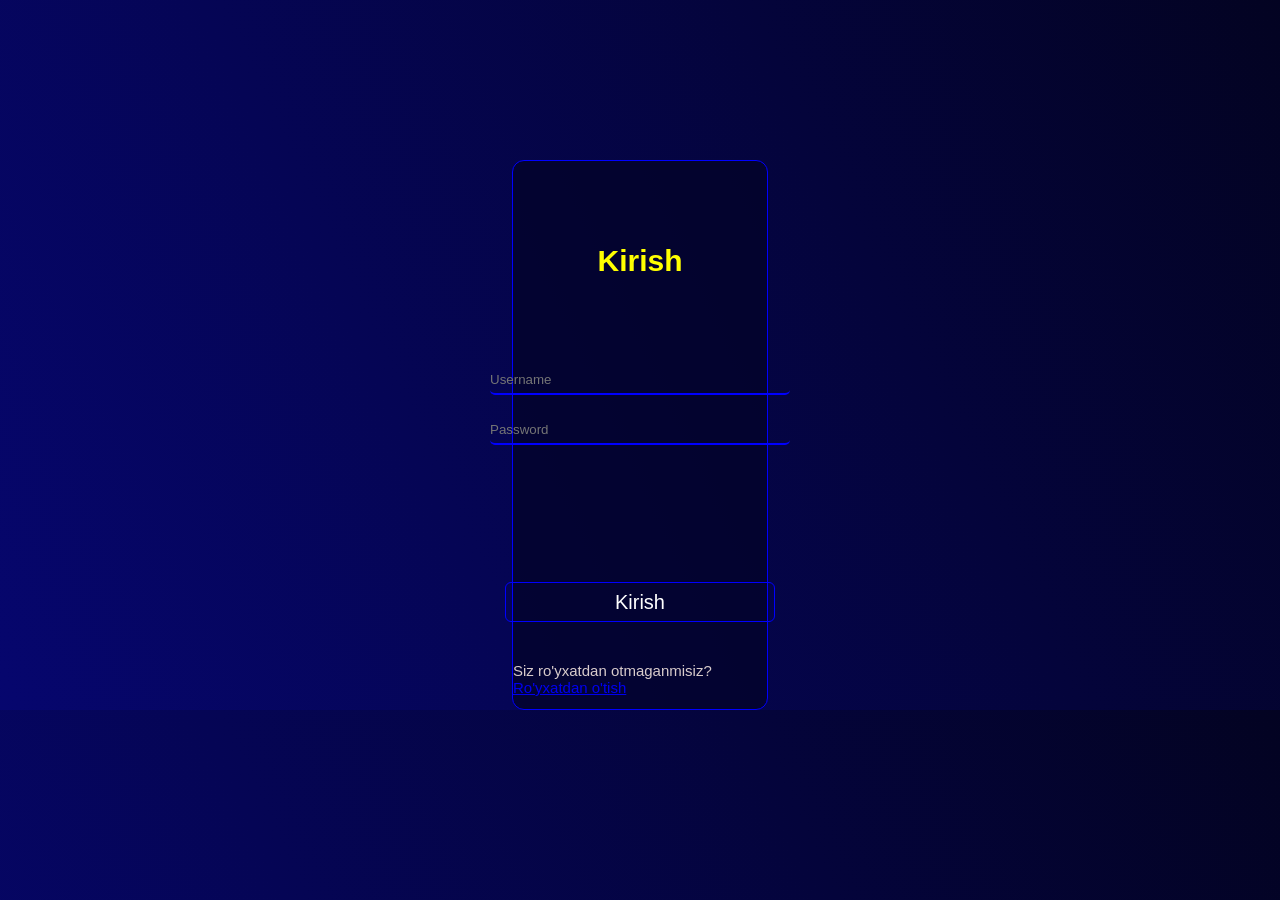
<file: kirish.html>
<!DOCTYPE html>
<html lang="en">
    <head>
        <meta charset="UTF-8">
        <meta name="viewport" content="width=device-width, initial-scale=1.0">
        <title>Kirish</title>
    </head>
    <body>
        <section>
            <div class="tepa">
                <h1>Kirish</h1>
            </div>
            <div class="orta">
                <input type="username" placeholder="Username">
                <input type="password" placeholder="Password">
            </div>
            <div class="btn">
                <a href="./ani.html"><button>Kirish</button></a>
                <p>
                    Siz ro'yxatdan otmaganmisiz?
                    <a href="./otish.html">Ro'yxatdan o'tish</a>
                </p>
            </div>
        </section>
        <style>
            *{
                margin: 0;
                padding: 0;
                box-sizing: border-box;
                font-family: sans-serif;
            }
            body{
                background: linear-gradient(65deg, rgb(6, 6, 110),rgb(3, 3, 34));
                display: flex;
                justify-content: center;
                align-items: center;
            }
            section{
                width: 20%;
                height: 550px;
                margin-top: 12.5%;
                border: 1px solid blue;
                background-color: rgba(4, 4, 39, 0.726);
                display: flex;
                flex-direction: column;
                justify-content: space-between;
                align-items: center;
                border-radius: 12px;
                animation: top 3s ease forwards;
                .tepa{
                    color: yellow;
                    width: 100%;
                    height: 100px;
                    display: flex;
                    justify-content: center;
                    align-items: center;
                    font-size: 20px;
                    position: relative;
                    top: 50px;
                }
                .orta{
                    width: 100%;
                    position: relative;
                    bottom: 30px;
                    height: 300px;
                    display: flex;
                    flex-direction: column;
                    justify-content: center;
                    align-items: center;
                    gap: 20px;
                    input{
                        width: 300px;
                        height: 30px;
                        border:none;
                        border-bottom: 2px solid blue;
                        border-radius: 5px;
                        background: none;
                        color: white;
                    }
                }
                .btn{
                    width: 100%;
                    height: 100px;
                    display: flex;
                    flex-direction: column;
                    justify-content: center;
                    align-items: center;
                    gap: 20px;
                    position: relative;
                    bottom: 30px;
                    button{
                        width: 270px;
                        height: 40px;
                        background: none;
                        border: 1px solid blue;
                        color: #fff;
                        font-size: 20px;
                        border-radius: 6px;
                    }
                    button:hover{
                        background: linear-gradient(45deg, rgb(36, 36, 233) , blue);
                        color: white;
                        transition: all 0.4s ease ;
                    }
                    p{
                        color: rgb(216, 204, 204);
                        position: relative;
                        top: 20px;
                        font-size: 15px;
                    }
                }
            }
            @keyframes top {
                from{
                    transform: translateY(-300px);
                    opacity: 0;
                }
                to{
                    transform: translateY(0);
                    opacity: 20;
                }
                
            }
        </style>
    </body>
</html>
</file>
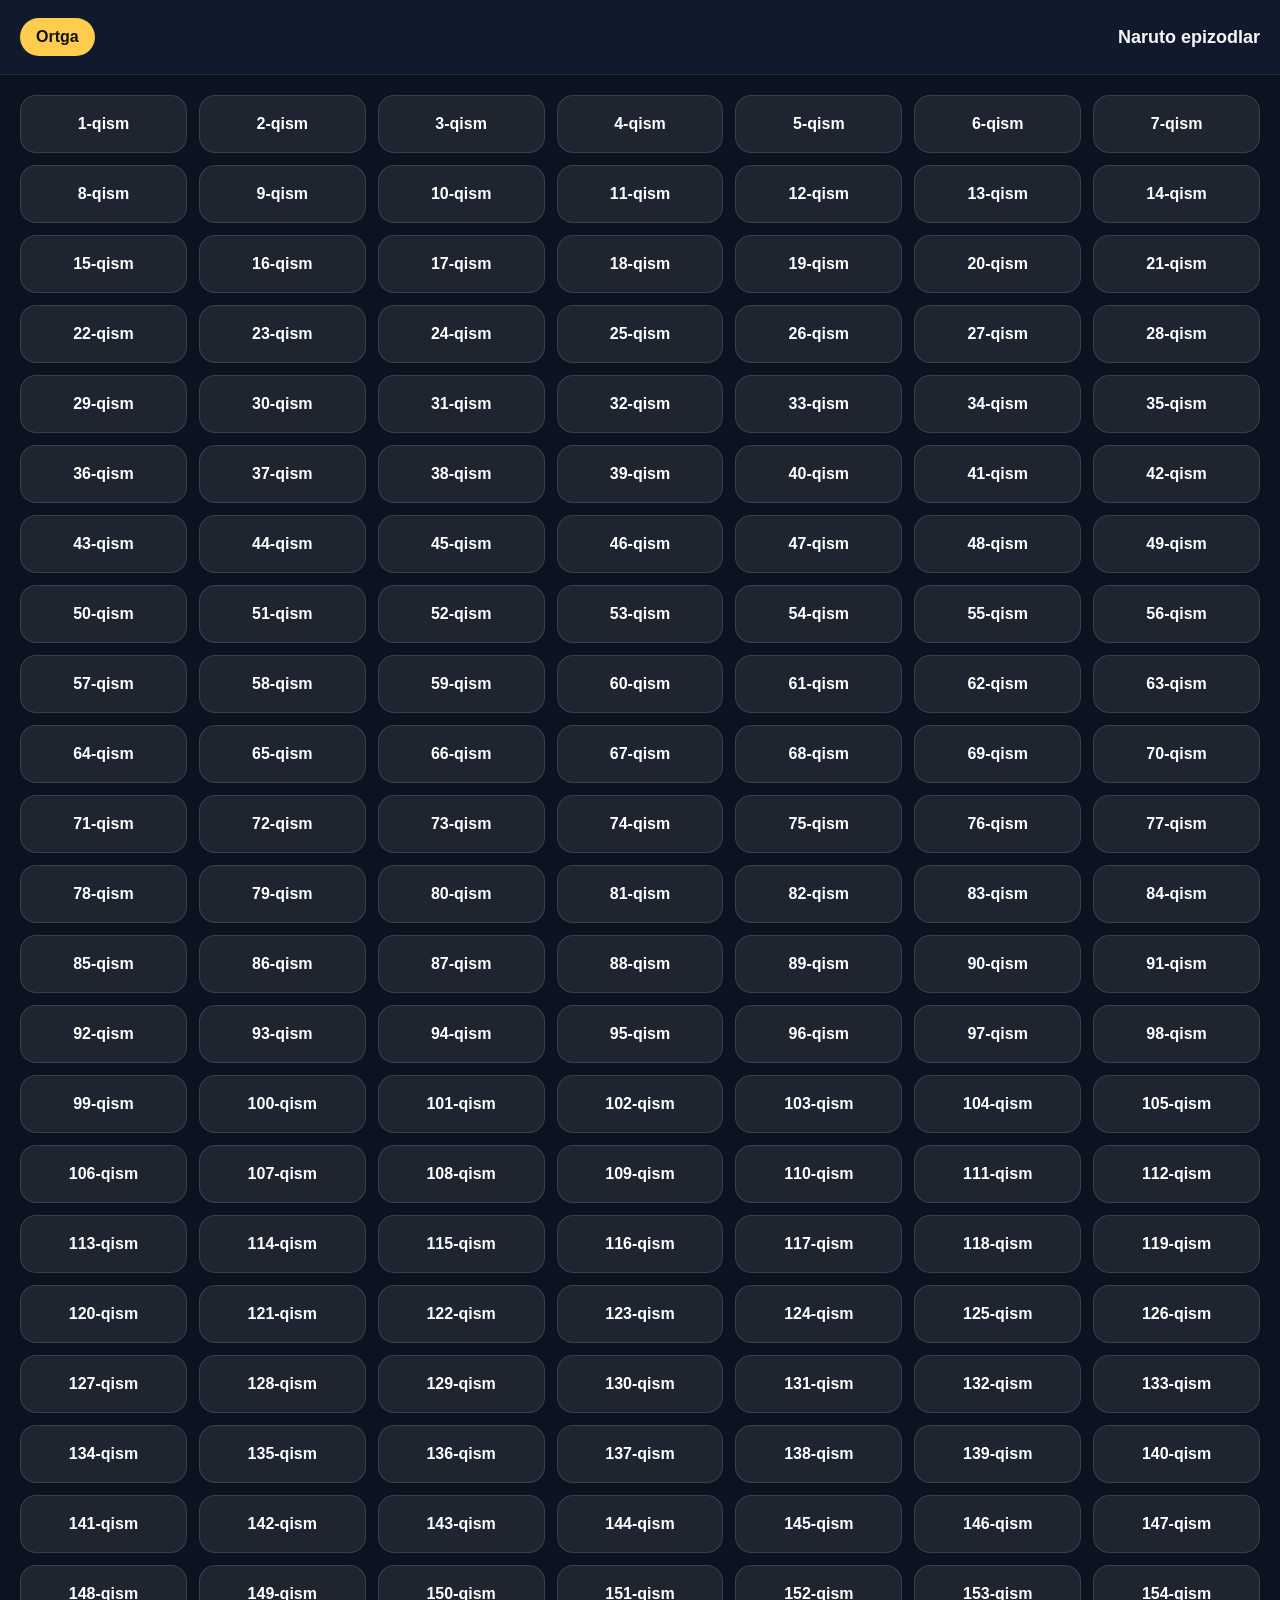
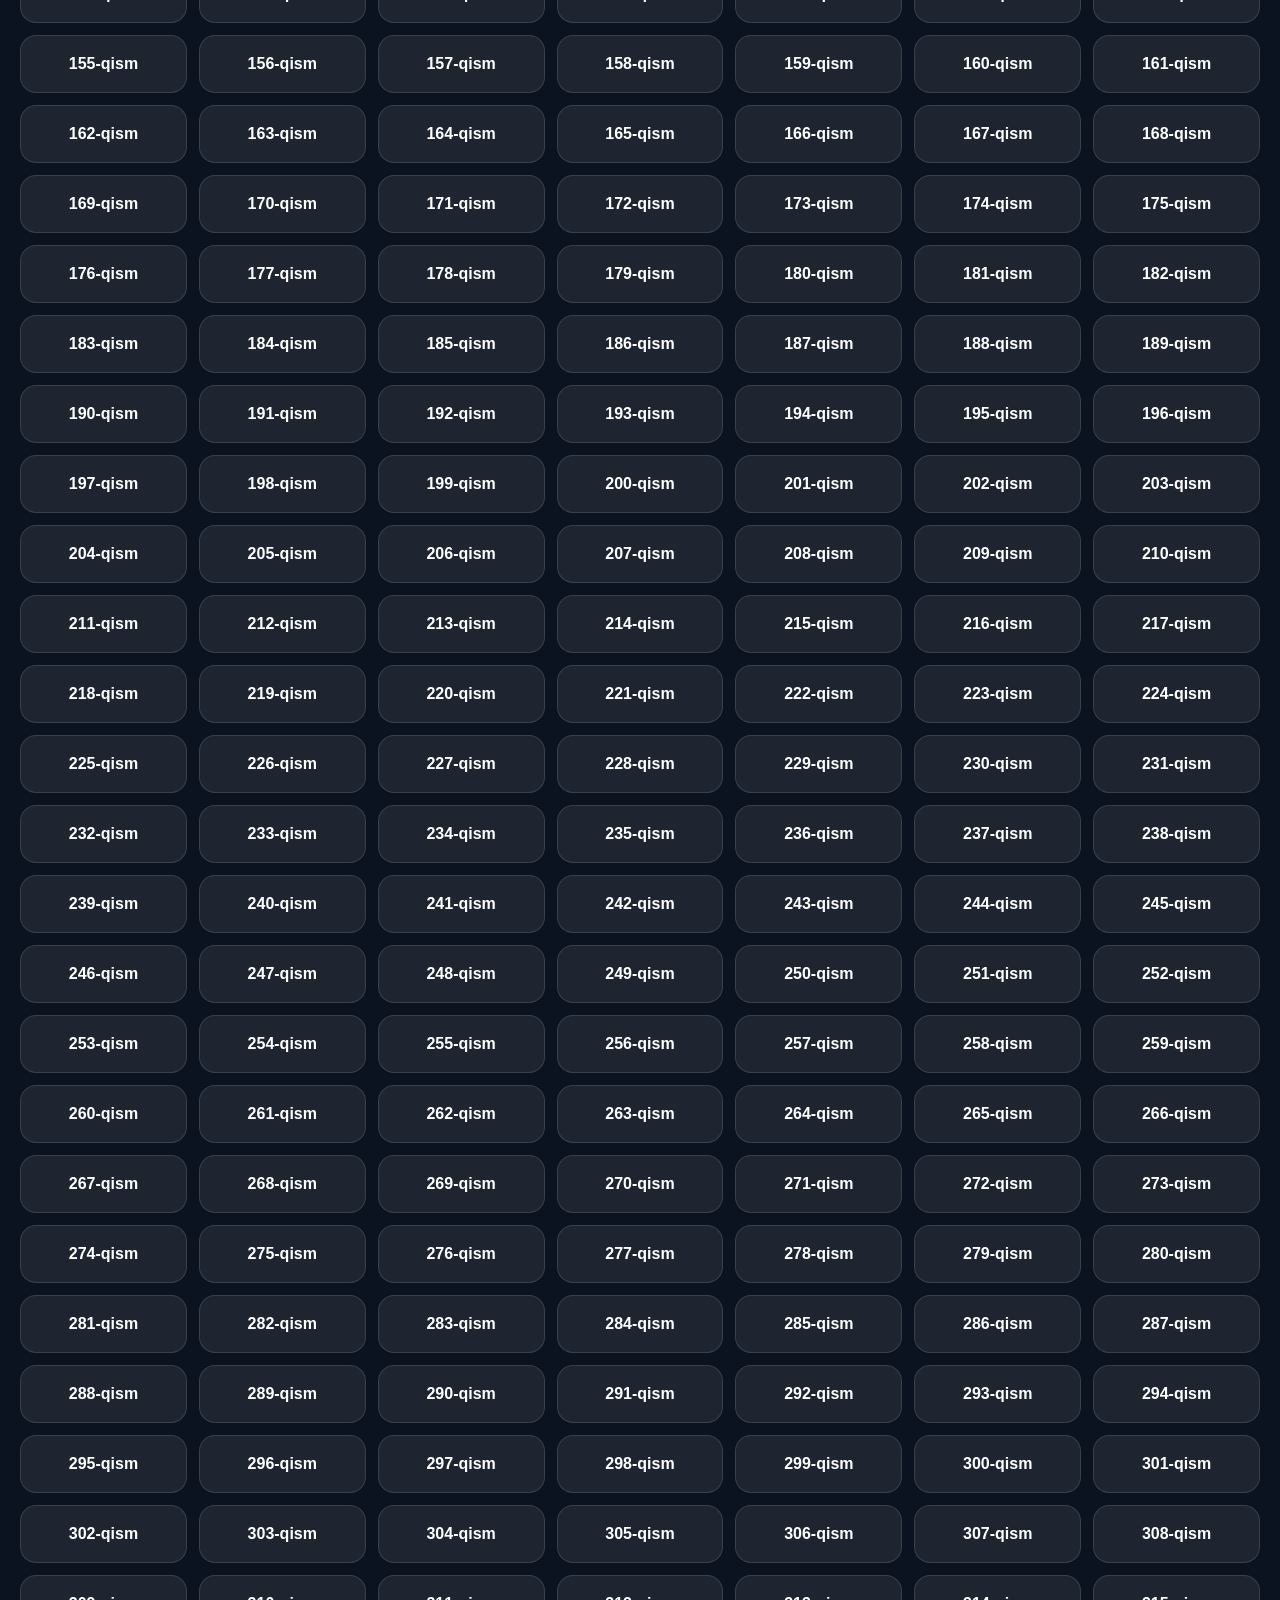
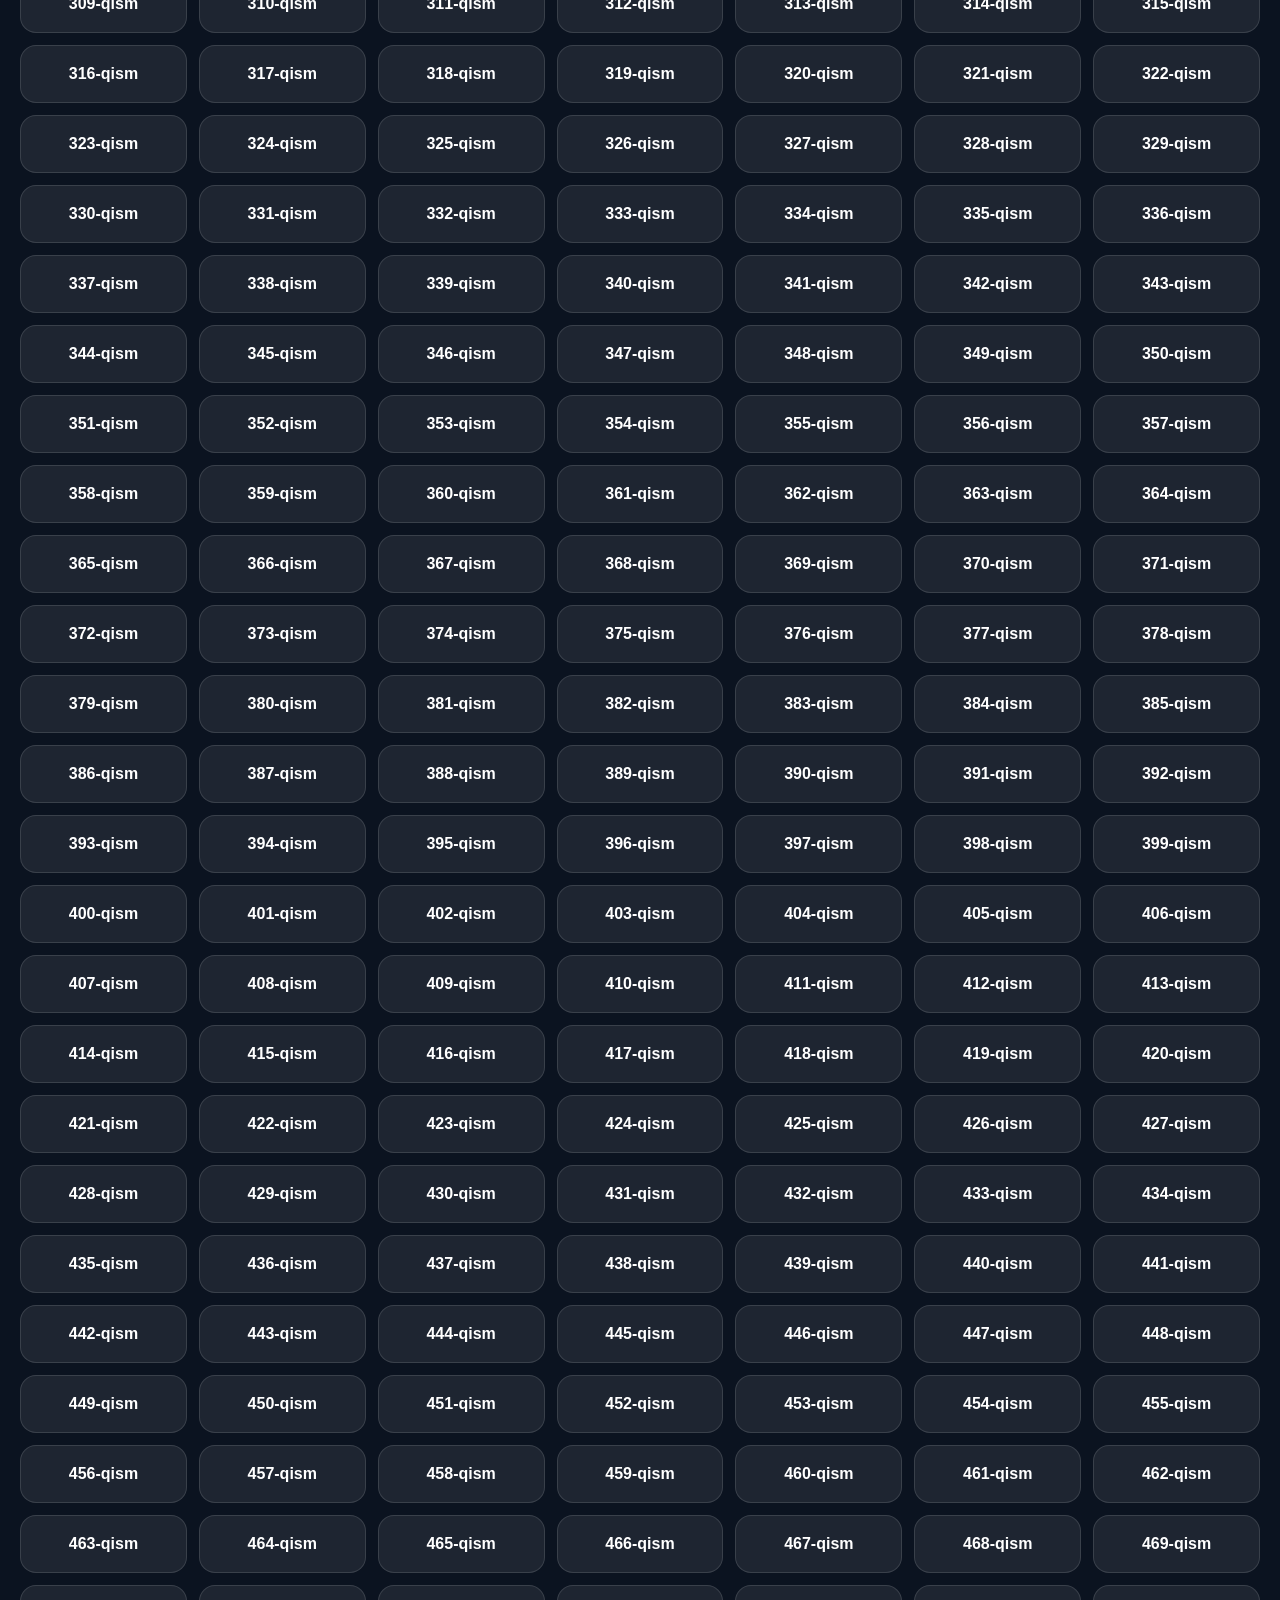
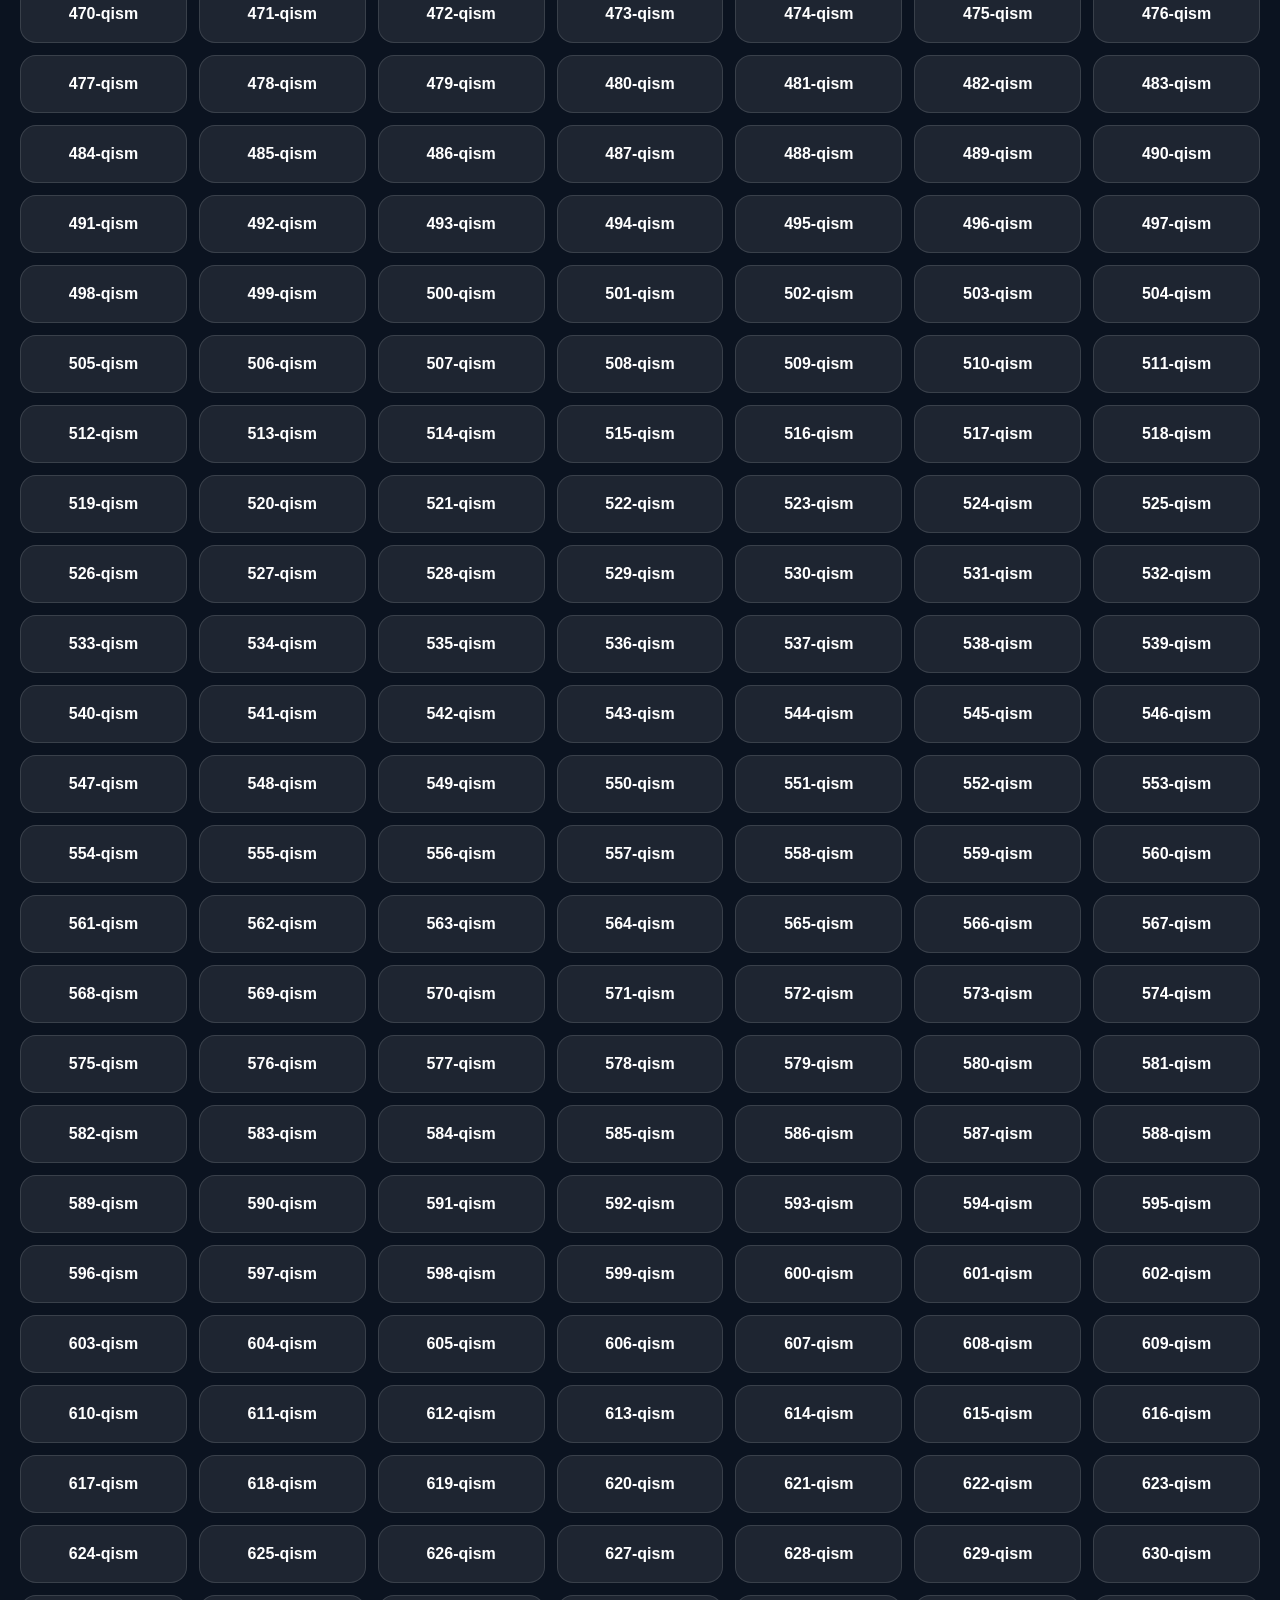
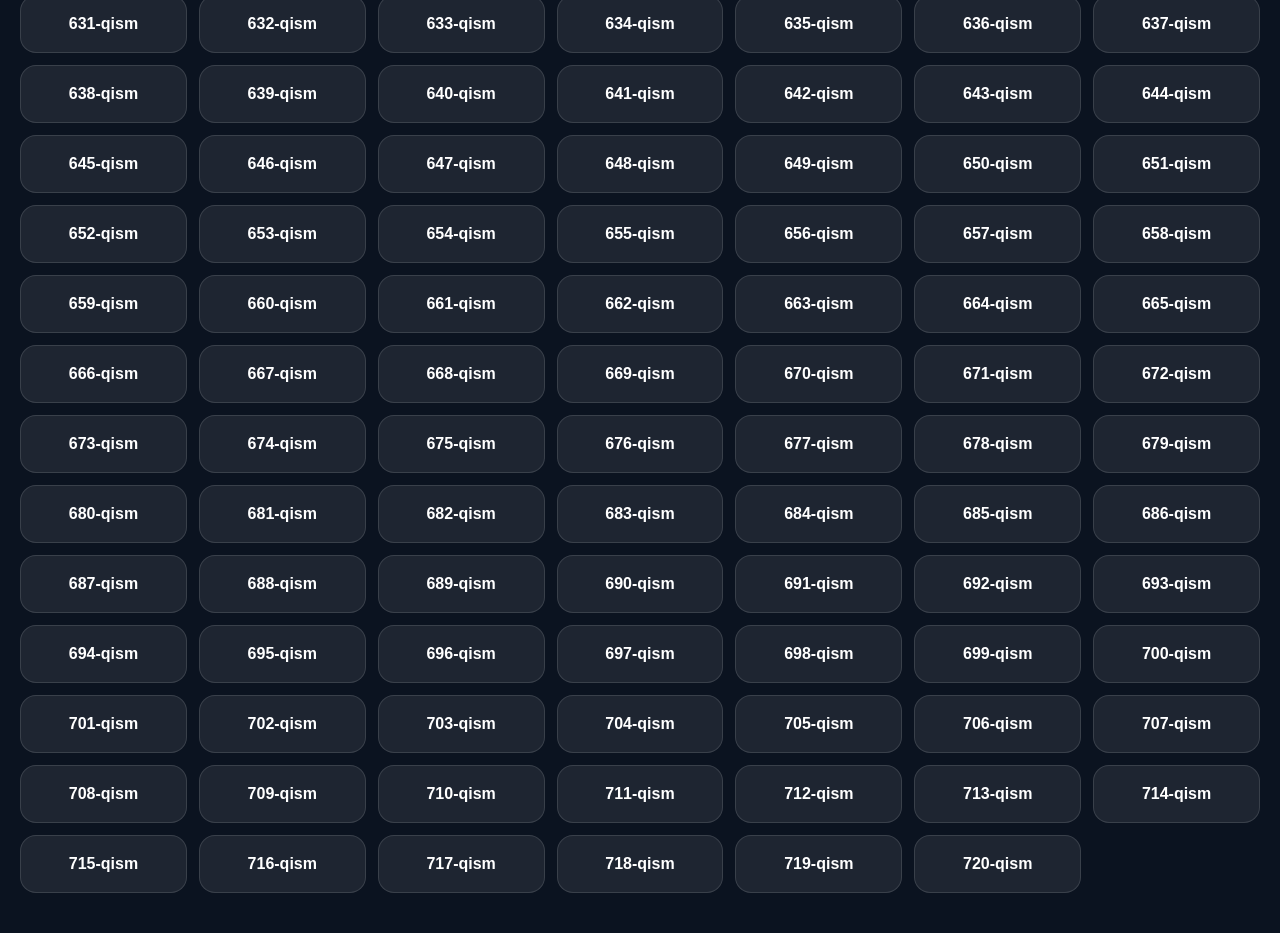
<file: naru.html>
<!DOCTYPE html>
<html lang="en">
    <head>
        <meta charset="UTF-8">
        <meta name="viewport" content="width=device-width, initial-scale=1.0">
        <title>Naruto</title>
        <link rel="stylesheet" href="./naruto.css">
    </head>
    <body>
        <div class="topbar">
            <a class="back-button" href="./ani.html">Ortga</a>
            <h1>Naruto epizodlar</h1>
        </div>
        <main>
            <div class="episodes-grid">
                <a class="episode-card" href="./naruto/1.mp4">1-qism</a>
                <a class="episode-card" href="./naruto/2.mp4">2-qism</a>
                <a class="episode-card" href="./vd3.html">3-qism</a>
                <a class="episode-card" href="./vd4.html">4-qism</a>
                <a class="episode-card" href="./vd5.html">5-qism</a>
                <a class="episode-card" href="./vd6.html">6-qism</a>
                <a class="episode-card" href="./vd7.html">7-qism</a>
                <a class="episode-card" href="./vd8.html">8-qism</a>
                <a class="episode-card" href="./vd9.html">9-qism</a>
                <a class="episode-card" href="./vd10.html">10-qism</a>
                <a class="episode-card" href="./vd11.html">11-qism</a>
                <a class="episode-card" href="./vd12.html">12-qism</a>
                <a class="episode-card" href="./vd13.html">13-qism</a>
                <a class="episode-card" href="./vd14.html">14-qism</a>
                <a class="episode-card" href="./vd15.html">15-qism</a>
                <a class="episode-card" href="./vd16.html">16-qism</a>
                <a class="episode-card" href="./vd17.html">17-qism</a>
                <a class="episode-card" href="./vd18.html">18-qism</a>
                <a class="episode-card" href="./vd19.html">19-qism</a>
                <a class="episode-card" href="./vd20.html">20-qism</a>
                <a class="episode-card" href="./vd21.html">21-qism</a>
                <a class="episode-card" href="./vd22.html">22-qism</a>
                <a class="episode-card" href="./vd23.html">23-qism</a>
                <a class="episode-card" href="./vd24.html">24-qism</a>
                <a class="episode-card" href="./vd25.html">25-qism</a>
                <a class="episode-card" href="./vd26.html">26-qism</a>
                <a class="episode-card" href="./vd27.html">27-qism</a>
                <a class="episode-card" href="./vd28.html">28-qism</a>
                <a class="episode-card" href="./vd29.html">29-qism</a>
                <a class="episode-card" href="./vd30.html">30-qism</a>
                <a class="episode-card" href="./vd31.html">31-qism</a>
                <a class="episode-card" href="./vd32.html">32-qism</a>
                <a class="episode-card" href="./vd33.html">33-qism</a>
                <a class="episode-card" href="./vd34.html">34-qism</a>
                <a class="episode-card" href="./vd35.html">35-qism</a>
                <a class="episode-card" href="./vd36.html">36-qism</a>
                <a class="episode-card" href="./vd37.html">37-qism</a>
                <a class="episode-card" href="./vd38.html">38-qism</a>
                <a class="episode-card" href="./vd39.html">39-qism</a>
                <a class="episode-card" href="./vd40.html">40-qism</a>
                <a class="episode-card" href="./vd41.html">41-qism</a>
                <a class="episode-card" href="./vd42.html">42-qism</a>
                <a class="episode-card" href="./vd43.html">43-qism</a>
                <a class="episode-card" href="./vd44.html">44-qism</a>
                <a class="episode-card" href="./vd45.html">45-qism</a>
                <a class="episode-card" href="./vd46.html">46-qism</a>
                <a class="episode-card" href="./vd47.html">47-qism</a>
                <a class="episode-card" href="./vd48.html">48-qism</a>
                <a class="episode-card" href="./vd49.html">49-qism</a>
                <a class="episode-card" href="./vd50.html">50-qism</a>
                <a class="episode-card" href="./vd51.html">51-qism</a>
                <a class="episode-card" href="./vd52.html">52-qism</a>
                <a class="episode-card" href="./vd53.html">53-qism</a>
                <a class="episode-card" href="./vd54.html">54-qism</a>
                <a class="episode-card" href="./vd55.html">55-qism</a>
                <a class="episode-card" href="./vd56.html">56-qism</a>
                <a class="episode-card" href="./vd57.html">57-qism</a>
                <a class="episode-card" href="./vd58.html">58-qism</a>
                <a class="episode-card" href="./vd59.html">59-qism</a>
                <a class="episode-card" href="./vd60.html">60-qism</a>
                <a class="episode-card" href="./vd61.html">61-qism</a>
                <a class="episode-card" href="./vd62.html">62-qism</a>
                <a class="episode-card" href="./vd63.html">63-qism</a>
                <a class="episode-card" href="./vd64.html">64-qism</a>
                <a class="episode-card" href="./vd65.html">65-qism</a>
                <a class="episode-card" href="./vd66.html">66-qism</a>
                <a class="episode-card" href="./vd67.html">67-qism</a>
                <a class="episode-card" href="./vd68.html">68-qism</a>
                <a class="episode-card" href="./vd69.html">69-qism</a>
                <a class="episode-card" href="./vd70.html">70-qism</a>
                <a class="episode-card" href="./vd71.html">71-qism</a>
                <a class="episode-card" href="./vd72.html">72-qism</a>
                <a class="episode-card" href="./vd73.html">73-qism</a>
                <a class="episode-card" href="./vd74.html">74-qism</a>
                <a class="episode-card" href="./vd75.html">75-qism</a>
                <a class="episode-card" href="./vd76.html">76-qism</a>
                <a class="episode-card" href="./vd77.html">77-qism</a>
                <a class="episode-card" href="./vd78.html">78-qism</a>
                <a class="episode-card" href="./vd79.html">79-qism</a>
                <a class="episode-card" href="./vd80.html">80-qism</a>
                <a class="episode-card" href="./vd81.html">81-qism</a>
                <a class="episode-card" href="./vd82.html">82-qism</a>
                <a class="episode-card" href="./vd83.html">83-qism</a>
                <a class="episode-card" href="./vd84.html">84-qism</a>
                <a class="episode-card" href="./vd85.html">85-qism</a>
                <a class="episode-card" href="./vd86.html">86-qism</a>
                <a class="episode-card" href="./vd87.html">87-qism</a>
                <a class="episode-card" href="./vd88.html">88-qism</a>
                <a class="episode-card" href="./vd89.html">89-qism</a>
                <a class="episode-card" href="./vd90.html">90-qism</a>
                <a class="episode-card" href="./vd91.html">91-qism</a>
                <a class="episode-card" href="./vd92.html">92-qism</a>
                <a class="episode-card" href="./vd93.html">93-qism</a>
                <a class="episode-card" href="./vd94.html">94-qism</a>
                <a class="episode-card" href="./vd95.html">95-qism</a>
                <a class="episode-card" href="./vd96.html">96-qism</a>
                <a class="episode-card" href="./vd97.html">97-qism</a>
                <a class="episode-card" href="./vd98.html">98-qism</a>
                <a class="episode-card" href="./vd99.html">99-qism</a>
                <a class="episode-card" href="./vd100.html">100-qism</a>
                <a class="episode-card" href="./vd101.html">101-qism</a>
                <a class="episode-card" href="./vd102.html">102-qism</a>
                <a class="episode-card" href="./vd103.html">103-qism</a>
                <a class="episode-card" href="./vd104.html">104-qism</a>
                <a class="episode-card" href="./vd105.html">105-qism</a>
                <a class="episode-card" href="./vd106.html">106-qism</a>
                <a class="episode-card" href="./vd107.html">107-qism</a>
                <a class="episode-card" href="./vd108.html">108-qism</a>
                <a class="episode-card" href="./vd109.html">109-qism</a>
                <a class="episode-card" href="./vd110.html">110-qism</a>
                <a class="episode-card" href="./vd111.html">111-qism</a>
                <a class="episode-card" href="./vd112.html">112-qism</a>
                <a class="episode-card" href="./vd113.html">113-qism</a>
                <a class="episode-card" href="./vd114.html">114-qism</a>
                <a class="episode-card" href="./vd115.html">115-qism</a>
                <a class="episode-card" href="./vd116.html">116-qism</a>
                <a class="episode-card" href="./vd117.html">117-qism</a>
                <a class="episode-card" href="./vd118.html">118-qism</a>
                <a class="episode-card" href="./vd119.html">119-qism</a>
                <a class="episode-card" href="./vd120.html">120-qism</a>
                <a class="episode-card" href="./vd121.html">121-qism</a>
                <a class="episode-card" href="./vd122.html">122-qism</a>
                <a class="episode-card" href="./vd123.html">123-qism</a>
                <a class="episode-card" href="./vd124.html">124-qism</a>
                <a class="episode-card" href="./vd125.html">125-qism</a>
                <a class="episode-card" href="./vd126.html">126-qism</a>
                <a class="episode-card" href="./vd127.html">127-qism</a>
                <a class="episode-card" href="./vd128.html">128-qism</a>
                <a class="episode-card" href="./vd129.html">129-qism</a>
                <a class="episode-card" href="./vd130.html">130-qism</a>
                <a class="episode-card" href="./vd131.html">131-qism</a>
                <a class="episode-card" href="./vd132.html">132-qism</a>
                <a class="episode-card" href="./vd133.html">133-qism</a>
                <a class="episode-card" href="./vd134.html">134-qism</a>
                <a class="episode-card" href="./vd135.html">135-qism</a>
                <a class="episode-card" href="./vd136.html">136-qism</a>
                <a class="episode-card" href="./vd137.html">137-qism</a>
                <a class="episode-card" href="./vd138.html">138-qism</a>
                <a class="episode-card" href="./vd139.html">139-qism</a>
                <a class="episode-card" href="./vd140.html">140-qism</a>
                <a class="episode-card" href="./vd141.html">141-qism</a>
                <a class="episode-card" href="./vd142.html">142-qism</a>
                <a class="episode-card" href="./vd143.html">143-qism</a>
                <a class="episode-card" href="./vd144.html">144-qism</a>
                <a class="episode-card" href="./vd145.html">145-qism</a>
                <a class="episode-card" href="./vd146.html">146-qism</a>
                <a class="episode-card" href="./vd147.html">147-qism</a>
                <a class="episode-card" href="./vd148.html">148-qism</a>
                <a class="episode-card" href="./vd149.html">149-qism</a>
                <a class="episode-card" href="./vd150.html">150-qism</a>
                <a class="episode-card" href="./vd151.html">151-qism</a>
                <a class="episode-card" href="./vd152.html">152-qism</a>
                <a class="episode-card" href="./vd153.html">153-qism</a>
                <a class="episode-card" href="./vd154.html">154-qism</a>
                <a class="episode-card" href="./vd155.html">155-qism</a>
                <a class="episode-card" href="./vd156.html">156-qism</a>
                <a class="episode-card" href="./vd157.html">157-qism</a>
                <a class="episode-card" href="./vd158.html">158-qism</a>
                <a class="episode-card" href="./vd159.html">159-qism</a>
                <a class="episode-card" href="./vd160.html">160-qism</a>
                <a class="episode-card" href="./vd161.html">161-qism</a>
                <a class="episode-card" href="./vd162.html">162-qism</a>
                <a class="episode-card" href="./vd163.html">163-qism</a>
                <a class="episode-card" href="./vd164.html">164-qism</a>
                <a class="episode-card" href="./vd165.html">165-qism</a>
                <a class="episode-card" href="./vd166.html">166-qism</a>
                <a class="episode-card" href="./vd167.html">167-qism</a>
                <a class="episode-card" href="./vd168.html">168-qism</a>
                <a class="episode-card" href="./vd169.html">169-qism</a>
                <a class="episode-card" href="./vd170.html">170-qism</a>
                <a class="episode-card" href="./vd171.html">171-qism</a>
                <a class="episode-card" href="./vd172.html">172-qism</a>
                <a class="episode-card" href="./vd173.html">173-qism</a>
                <a class="episode-card" href="./vd174.html">174-qism</a>
                <a class="episode-card" href="./vd175.html">175-qism</a>
                <a class="episode-card" href="./vd176.html">176-qism</a>
                <a class="episode-card" href="./vd177.html">177-qism</a>
                <a class="episode-card" href="./vd178.html">178-qism</a>
                <a class="episode-card" href="./vd179.html">179-qism</a>
                <a class="episode-card" href="./vd180.html">180-qism</a>
                <a class="episode-card" href="./vd181.html">181-qism</a>
                <a class="episode-card" href="./vd182.html">182-qism</a>
                <a class="episode-card" href="./vd183.html">183-qism</a>
                <a class="episode-card" href="./vd184.html">184-qism</a>
                <a class="episode-card" href="./vd185.html">185-qism</a>
                <a class="episode-card" href="./vd186.html">186-qism</a>
                <a class="episode-card" href="./vd187.html">187-qism</a>
                <a class="episode-card" href="./vd188.html">188-qism</a>
                <a class="episode-card" href="./vd189.html">189-qism</a>
                <a class="episode-card" href="./vd190.html">190-qism</a>
                <a class="episode-card" href="./vd191.html">191-qism</a>
                <a class="episode-card" href="./vd192.html">192-qism</a>
                <a class="episode-card" href="./vd193.html">193-qism</a>
                <a class="episode-card" href="./vd194.html">194-qism</a>
                <a class="episode-card" href="./vd195.html">195-qism</a>
                <a class="episode-card" href="./vd196.html">196-qism</a>
                <a class="episode-card" href="./vd197.html">197-qism</a>
                <a class="episode-card" href="./vd198.html">198-qism</a>
                <a class="episode-card" href="./vd199.html">199-qism</a>
                <a class="episode-card" href="./vd200.html">200-qism</a>
                <a class="episode-card" href="./vd201.html">201-qism</a>
                <a class="episode-card" href="./vd202.html">202-qism</a>
                <a class="episode-card" href="./vd203.html">203-qism</a>
                <a class="episode-card" href="./vd204.html">204-qism</a>
                <a class="episode-card" href="./vd205.html">205-qism</a>
                <a class="episode-card" href="./vd206.html">206-qism</a>
                <a class="episode-card" href="./vd207.html">207-qism</a>
                <a class="episode-card" href="./vd208.html">208-qism</a>
                <a class="episode-card" href="./vd209.html">209-qism</a>
                <a class="episode-card" href="./vd210.html">210-qism</a>
                <a class="episode-card" href="./vd211.html">211-qism</a>
                <a class="episode-card" href="./vd212.html">212-qism</a>
                <a class="episode-card" href="./vd213.html">213-qism</a>
                <a class="episode-card" href="./vd214.html">214-qism</a>
                <a class="episode-card" href="./vd215.html">215-qism</a>
                <a class="episode-card" href="./vd216.html">216-qism</a>
                <a class="episode-card" href="./vd217.html">217-qism</a>
                <a class="episode-card" href="./vd218.html">218-qism</a>
                <a class="episode-card" href="./vd219.html">219-qism</a>
                <a class="episode-card" href="./vd220.html">220-qism</a>
                <a class="episode-card" href="./vd221.html">221-qism</a>
                <a class="episode-card" href="./vd222.html">222-qism</a>
                <a class="episode-card" href="./vd223.html">223-qism</a>
                <a class="episode-card" href="./vd224.html">224-qism</a>
                <a class="episode-card" href="./vd225.html">225-qism</a>
                <a class="episode-card" href="./vd226.html">226-qism</a>
                <a class="episode-card" href="./vd227.html">227-qism</a>
                <a class="episode-card" href="./vd228.html">228-qism</a>
                <a class="episode-card" href="./vd229.html">229-qism</a>
                <a class="episode-card" href="./vd230.html">230-qism</a>
                <a class="episode-card" href="./vd231.html">231-qism</a>
                <a class="episode-card" href="./vd232.html">232-qism</a>
                <a class="episode-card" href="./vd233.html">233-qism</a>
                <a class="episode-card" href="./vd234.html">234-qism</a>
                <a class="episode-card" href="./vd235.html">235-qism</a>
                <a class="episode-card" href="./vd236.html">236-qism</a>
                <a class="episode-card" href="./vd237.html">237-qism</a>
                <a class="episode-card" href="./vd238.html">238-qism</a>
                <a class="episode-card" href="./vd239.html">239-qism</a>
                <a class="episode-card" href="./vd240.html">240-qism</a>
                <a class="episode-card" href="./vd241.html">241-qism</a>
                <a class="episode-card" href="./vd242.html">242-qism</a>
                <a class="episode-card" href="./vd243.html">243-qism</a>
                <a class="episode-card" href="./vd244.html">244-qism</a>
                <a class="episode-card" href="./vd245.html">245-qism</a>
                <a class="episode-card" href="./vd246.html">246-qism</a>
                <a class="episode-card" href="./vd247.html">247-qism</a>
                <a class="episode-card" href="./vd248.html">248-qism</a>
                <a class="episode-card" href="./vd249.html">249-qism</a>
                <a class="episode-card" href="./vd250.html">250-qism</a>
                <a class="episode-card" href="./vd251.html">251-qism</a>
                <a class="episode-card" href="./vd252.html">252-qism</a>
                <a class="episode-card" href="./vd253.html">253-qism</a>
                <a class="episode-card" href="./vd254.html">254-qism</a>
                <a class="episode-card" href="./vd255.html">255-qism</a>
                <a class="episode-card" href="./vd256.html">256-qism</a>
                <a class="episode-card" href="./vd257.html">257-qism</a>
                <a class="episode-card" href="./vd258.html">258-qism</a>
                <a class="episode-card" href="./vd259.html">259-qism</a>
                <a class="episode-card" href="./vd260.html">260-qism</a>
                <a class="episode-card" href="./vd261.html">261-qism</a>
                <a class="episode-card" href="./vd262.html">262-qism</a>
                <a class="episode-card" href="./vd263.html">263-qism</a>
                <a class="episode-card" href="./vd264.html">264-qism</a>
                <a class="episode-card" href="./vd265.html">265-qism</a>
                <a class="episode-card" href="./vd266.html">266-qism</a>
                <a class="episode-card" href="./vd267.html">267-qism</a>
                <a class="episode-card" href="./vd268.html">268-qism</a>
                <a class="episode-card" href="./vd269.html">269-qism</a>
                <a class="episode-card" href="./vd270.html">270-qism</a>
                <a class="episode-card" href="./vd271.html">271-qism</a>
                <a class="episode-card" href="./vd272.html">272-qism</a>
                <a class="episode-card" href="./vd273.html">273-qism</a>
                <a class="episode-card" href="./vd274.html">274-qism</a>
                <a class="episode-card" href="./vd275.html">275-qism</a>
                <a class="episode-card" href="./vd276.html">276-qism</a>
                <a class="episode-card" href="./vd277.html">277-qism</a>
                <a class="episode-card" href="./vd278.html">278-qism</a>
                <a class="episode-card" href="./vd279.html">279-qism</a>
                <a class="episode-card" href="./vd280.html">280-qism</a>
                <a class="episode-card" href="./vd281.html">281-qism</a>
                <a class="episode-card" href="./vd282.html">282-qism</a>
                <a class="episode-card" href="./vd283.html">283-qism</a>
                <a class="episode-card" href="./vd284.html">284-qism</a>
                <a class="episode-card" href="./vd285.html">285-qism</a>
                <a class="episode-card" href="./vd286.html">286-qism</a>
                <a class="episode-card" href="./vd287.html">287-qism</a>
                <a class="episode-card" href="./vd288.html">288-qism</a>
                <a class="episode-card" href="./vd289.html">289-qism</a>
                <a class="episode-card" href="./vd290.html">290-qism</a>
                <a class="episode-card" href="./vd291.html">291-qism</a>
                <a class="episode-card" href="./vd292.html">292-qism</a>
                <a class="episode-card" href="./vd293.html">293-qism</a>
                <a class="episode-card" href="./vd294.html">294-qism</a>
                <a class="episode-card" href="./vd295.html">295-qism</a>
                <a class="episode-card" href="./vd296.html">296-qism</a>
                <a class="episode-card" href="./vd297.html">297-qism</a>
                <a class="episode-card" href="./vd298.html">298-qism</a>
                <a class="episode-card" href="./vd299.html">299-qism</a>
                <a class="episode-card" href="./vd300.html">300-qism</a>
                <a class="episode-card" href="./vd301.html">301-qism</a>
                <a class="episode-card" href="./vd302.html">302-qism</a>
                <a class="episode-card" href="./vd303.html">303-qism</a>
                <a class="episode-card" href="./vd304.html">304-qism</a>
                <a class="episode-card" href="./vd305.html">305-qism</a>
                <a class="episode-card" href="./vd306.html">306-qism</a>
                <a class="episode-card" href="./vd307.html">307-qism</a>
                <a class="episode-card" href="./vd308.html">308-qism</a>
                <a class="episode-card" href="./vd309.html">309-qism</a>
                <a class="episode-card" href="./vd310.html">310-qism</a>
                <a class="episode-card" href="./vd311.html">311-qism</a>
                <a class="episode-card" href="./vd312.html">312-qism</a>
                <a class="episode-card" href="./vd313.html">313-qism</a>
                <a class="episode-card" href="./vd314.html">314-qism</a>
                <a class="episode-card" href="./vd315.html">315-qism</a>
                <a class="episode-card" href="./vd316.html">316-qism</a>
                <a class="episode-card" href="./vd317.html">317-qism</a>
                <a class="episode-card" href="./vd318.html">318-qism</a>
                <a class="episode-card" href="./vd319.html">319-qism</a>
                <a class="episode-card" href="./vd320.html">320-qism</a>
                <a class="episode-card" href="./vd321.html">321-qism</a>
                <a class="episode-card" href="./vd322.html">322-qism</a>
                <a class="episode-card" href="./vd323.html">323-qism</a>
                <a class="episode-card" href="./vd324.html">324-qism</a>
                <a class="episode-card" href="./vd325.html">325-qism</a>
                <a class="episode-card" href="./vd326.html">326-qism</a>
                <a class="episode-card" href="./vd327.html">327-qism</a>
                <a class="episode-card" href="./vd328.html">328-qism</a>
                <a class="episode-card" href="./vd329.html">329-qism</a>
                <a class="episode-card" href="./vd330.html">330-qism</a>
                <a class="episode-card" href="./vd331.html">331-qism</a>
                <a class="episode-card" href="./vd332.html">332-qism</a>
                <a class="episode-card" href="./vd333.html">333-qism</a>
                <a class="episode-card" href="./vd334.html">334-qism</a>
                <a class="episode-card" href="./vd335.html">335-qism</a>
                <a class="episode-card" href="./vd336.html">336-qism</a>
                <a class="episode-card" href="./vd337.html">337-qism</a>
                <a class="episode-card" href="./vd338.html">338-qism</a>
                <a class="episode-card" href="./vd339.html">339-qism</a>
                <a class="episode-card" href="./vd340.html">340-qism</a>
                <a class="episode-card" href="./vd341.html">341-qism</a>
                <a class="episode-card" href="./vd342.html">342-qism</a>
                <a class="episode-card" href="./vd343.html">343-qism</a>
                <a class="episode-card" href="./vd344.html">344-qism</a>
                <a class="episode-card" href="./vd345.html">345-qism</a>
                <a class="episode-card" href="./vd346.html">346-qism</a>
                <a class="episode-card" href="./vd347.html">347-qism</a>
                <a class="episode-card" href="./vd348.html">348-qism</a>
                <a class="episode-card" href="./vd349.html">349-qism</a>
                <a class="episode-card" href="./vd350.html">350-qism</a>
                <a class="episode-card" href="./vd351.html">351-qism</a>
                <a class="episode-card" href="./vd352.html">352-qism</a>
                <a class="episode-card" href="./vd353.html">353-qism</a>
                <a class="episode-card" href="./vd354.html">354-qism</a>
                <a class="episode-card" href="./vd355.html">355-qism</a>
                <a class="episode-card" href="./vd356.html">356-qism</a>
                <a class="episode-card" href="./vd357.html">357-qism</a>
                <a class="episode-card" href="./vd358.html">358-qism</a>
                <a class="episode-card" href="./vd359.html">359-qism</a>
                <a class="episode-card" href="./vd360.html">360-qism</a>
                <a class="episode-card" href="./vd361.html">361-qism</a>
                <a class="episode-card" href="./vd362.html">362-qism</a>
                <a class="episode-card" href="./vd363.html">363-qism</a>
                <a class="episode-card" href="./vd364.html">364-qism</a>
                <a class="episode-card" href="./vd365.html">365-qism</a>
                <a class="episode-card" href="./vd366.html">366-qism</a>
                <a class="episode-card" href="./vd367.html">367-qism</a>
                <a class="episode-card" href="./vd368.html">368-qism</a>
                <a class="episode-card" href="./vd369.html">369-qism</a>
                <a class="episode-card" href="./vd370.html">370-qism</a>
                <a class="episode-card" href="./vd371.html">371-qism</a>
                <a class="episode-card" href="./vd372.html">372-qism</a>
                <a class="episode-card" href="./vd373.html">373-qism</a>
                <a class="episode-card" href="./vd374.html">374-qism</a>
                <a class="episode-card" href="./vd375.html">375-qism</a>
                <a class="episode-card" href="./vd376.html">376-qism</a>
                <a class="episode-card" href="./vd377.html">377-qism</a>
                <a class="episode-card" href="./vd378.html">378-qism</a>
                <a class="episode-card" href="./vd379.html">379-qism</a>
                <a class="episode-card" href="./vd380.html">380-qism</a>
                <a class="episode-card" href="./vd381.html">381-qism</a>
                <a class="episode-card" href="./vd382.html">382-qism</a>
                <a class="episode-card" href="./vd383.html">383-qism</a>
                <a class="episode-card" href="./vd384.html">384-qism</a>
                <a class="episode-card" href="./vd385.html">385-qism</a>
                <a class="episode-card" href="./vd386.html">386-qism</a>
                <a class="episode-card" href="./vd387.html">387-qism</a>
                <a class="episode-card" href="./vd388.html">388-qism</a>
                <a class="episode-card" href="./vd389.html">389-qism</a>
                <a class="episode-card" href="./vd390.html">390-qism</a>
                <a class="episode-card" href="./vd391.html">391-qism</a>
                <a class="episode-card" href="./vd392.html">392-qism</a>
                <a class="episode-card" href="./vd393.html">393-qism</a>
                <a class="episode-card" href="./vd394.html">394-qism</a>
                <a class="episode-card" href="./vd395.html">395-qism</a>
                <a class="episode-card" href="./vd396.html">396-qism</a>
                <a class="episode-card" href="./vd397.html">397-qism</a>
                <a class="episode-card" href="./vd398.html">398-qism</a>
                <a class="episode-card" href="./vd399.html">399-qism</a>
                <a class="episode-card" href="./vd400.html">400-qism</a>
                <a class="episode-card" href="./vd401.html">401-qism</a>
                <a class="episode-card" href="./vd402.html">402-qism</a>
                <a class="episode-card" href="./vd403.html">403-qism</a>
                <a class="episode-card" href="./vd404.html">404-qism</a>
                <a class="episode-card" href="./vd405.html">405-qism</a>
                <a class="episode-card" href="./vd406.html">406-qism</a>
                <a class="episode-card" href="./vd407.html">407-qism</a>
                <a class="episode-card" href="./vd408.html">408-qism</a>
                <a class="episode-card" href="./vd409.html">409-qism</a>
                <a class="episode-card" href="./vd410.html">410-qism</a>
                <a class="episode-card" href="./vd411.html">411-qism</a>
                <a class="episode-card" href="./vd412.html">412-qism</a>
                <a class="episode-card" href="./vd413.html">413-qism</a>
                <a class="episode-card" href="./vd414.html">414-qism</a>
                <a class="episode-card" href="./vd415.html">415-qism</a>
                <a class="episode-card" href="./vd416.html">416-qism</a>
                <a class="episode-card" href="./vd417.html">417-qism</a>
                <a class="episode-card" href="./vd418.html">418-qism</a>
                <a class="episode-card" href="./vd419.html">419-qism</a>
                <a class="episode-card" href="./vd420.html">420-qism</a>
                <a class="episode-card" href="./vd421.html">421-qism</a>
                <a class="episode-card" href="./vd422.html">422-qism</a>
                <a class="episode-card" href="./vd423.html">423-qism</a>
                <a class="episode-card" href="./vd424.html">424-qism</a>
                <a class="episode-card" href="./vd425.html">425-qism</a>
                <a class="episode-card" href="./vd426.html">426-qism</a>
                <a class="episode-card" href="./vd427.html">427-qism</a>
                <a class="episode-card" href="./vd428.html">428-qism</a>
                <a class="episode-card" href="./vd429.html">429-qism</a>
                <a class="episode-card" href="./vd430.html">430-qism</a>
                <a class="episode-card" href="./vd431.html">431-qism</a>
                <a class="episode-card" href="./vd432.html">432-qism</a>
                <a class="episode-card" href="./vd433.html">433-qism</a>
                <a class="episode-card" href="./vd434.html">434-qism</a>
                <a class="episode-card" href="./vd435.html">435-qism</a>
                <a class="episode-card" href="./vd436.html">436-qism</a>
                <a class="episode-card" href="./vd437.html">437-qism</a>
                <a class="episode-card" href="./vd438.html">438-qism</a>
                <a class="episode-card" href="./vd439.html">439-qism</a>
                <a class="episode-card" href="./vd440.html">440-qism</a>
                <a class="episode-card" href="./vd441.html">441-qism</a>
                <a class="episode-card" href="./vd442.html">442-qism</a>
                <a class="episode-card" href="./vd443.html">443-qism</a>
                <a class="episode-card" href="./vd444.html">444-qism</a>
                <a class="episode-card" href="./vd445.html">445-qism</a>
                <a class="episode-card" href="./vd446.html">446-qism</a>
                <a class="episode-card" href="./vd447.html">447-qism</a>
                <a class="episode-card" href="./vd448.html">448-qism</a>
                <a class="episode-card" href="./vd449.html">449-qism</a>
                <a class="episode-card" href="./vd450.html">450-qism</a>
                <a class="episode-card" href="./vd451.html">451-qism</a>
                <a class="episode-card" href="./vd452.html">452-qism</a>
                <a class="episode-card" href="./vd453.html">453-qism</a>
                <a class="episode-card" href="./vd454.html">454-qism</a>
                <a class="episode-card" href="./vd455.html">455-qism</a>
                <a class="episode-card" href="./vd456.html">456-qism</a>
                <a class="episode-card" href="./vd457.html">457-qism</a>
                <a class="episode-card" href="./vd458.html">458-qism</a>
                <a class="episode-card" href="./vd459.html">459-qism</a>
                <a class="episode-card" href="./vd460.html">460-qism</a>
                <a class="episode-card" href="./vd461.html">461-qism</a>
                <a class="episode-card" href="./vd462.html">462-qism</a>
                <a class="episode-card" href="./vd463.html">463-qism</a>
                <a class="episode-card" href="./vd464.html">464-qism</a>
                <a class="episode-card" href="./vd465.html">465-qism</a>
                <a class="episode-card" href="./vd466.html">466-qism</a>
                <a class="episode-card" href="./vd467.html">467-qism</a>
                <a class="episode-card" href="./vd468.html">468-qism</a>
                <a class="episode-card" href="./vd469.html">469-qism</a>
                <a class="episode-card" href="./vd470.html">470-qism</a>
                <a class="episode-card" href="./vd471.html">471-qism</a>
                <a class="episode-card" href="./vd472.html">472-qism</a>
                <a class="episode-card" href="./vd473.html">473-qism</a>
                <a class="episode-card" href="./vd474.html">474-qism</a>
                <a class="episode-card" href="./vd475.html">475-qism</a>
                <a class="episode-card" href="./vd476.html">476-qism</a>
                <a class="episode-card" href="./vd477.html">477-qism</a>
                <a class="episode-card" href="./vd478.html">478-qism</a>
                <a class="episode-card" href="./vd479.html">479-qism</a>
                <a class="episode-card" href="./vd480.html">480-qism</a>
                <a class="episode-card" href="./vd481.html">481-qism</a>
                <a class="episode-card" href="./vd482.html">482-qism</a>
                <a class="episode-card" href="./vd483.html">483-qism</a>
                <a class="episode-card" href="./vd484.html">484-qism</a>
                <a class="episode-card" href="./vd485.html">485-qism</a>
                <a class="episode-card" href="./vd486.html">486-qism</a>
                <a class="episode-card" href="./vd487.html">487-qism</a>
                <a class="episode-card" href="./vd488.html">488-qism</a>
                <a class="episode-card" href="./vd489.html">489-qism</a>
                <a class="episode-card" href="./vd490.html">490-qism</a>
                <a class="episode-card" href="./vd491.html">491-qism</a>
                <a class="episode-card" href="./vd492.html">492-qism</a>
                <a class="episode-card" href="./vd493.html">493-qism</a>
                <a class="episode-card" href="./vd494.html">494-qism</a>
                <a class="episode-card" href="./vd495.html">495-qism</a>
                <a class="episode-card" href="./vd496.html">496-qism</a>
                <a class="episode-card" href="./vd497.html">497-qism</a>
                <a class="episode-card" href="./vd498.html">498-qism</a>
                <a class="episode-card" href="./vd499.html">499-qism</a>
                <a class="episode-card" href="./vd500.html">500-qism</a>
                <a class="episode-card" href="./vd501.html">501-qism</a>
                <a class="episode-card" href="./vd502.html">502-qism</a>
                <a class="episode-card" href="./vd503.html">503-qism</a>
                <a class="episode-card" href="./vd504.html">504-qism</a>
                <a class="episode-card" href="./vd505.html">505-qism</a>
                <a class="episode-card" href="./vd506.html">506-qism</a>
                <a class="episode-card" href="./vd507.html">507-qism</a>
                <a class="episode-card" href="./vd508.html">508-qism</a>
                <a class="episode-card" href="./vd509.html">509-qism</a>
                <a class="episode-card" href="./vd510.html">510-qism</a>
                <a class="episode-card" href="./vd511.html">511-qism</a>
                <a class="episode-card" href="./vd512.html">512-qism</a>
                <a class="episode-card" href="./vd513.html">513-qism</a>
                <a class="episode-card" href="./vd514.html">514-qism</a>
                <a class="episode-card" href="./vd515.html">515-qism</a>
                <a class="episode-card" href="./vd516.html">516-qism</a>
                <a class="episode-card" href="./vd517.html">517-qism</a>
                <a class="episode-card" href="./vd518.html">518-qism</a>
                <a class="episode-card" href="./vd519.html">519-qism</a>
                <a class="episode-card" href="./vd520.html">520-qism</a>
                <a class="episode-card" href="./vd521.html">521-qism</a>
                <a class="episode-card" href="./vd522.html">522-qism</a>
                <a class="episode-card" href="./vd523.html">523-qism</a>
                <a class="episode-card" href="./vd524.html">524-qism</a>
                <a class="episode-card" href="./vd525.html">525-qism</a>
                <a class="episode-card" href="./vd526.html">526-qism</a>
                <a class="episode-card" href="./vd527.html">527-qism</a>
                <a class="episode-card" href="./vd528.html">528-qism</a>
                <a class="episode-card" href="./vd529.html">529-qism</a>
                <a class="episode-card" href="./vd530.html">530-qism</a>
                <a class="episode-card" href="./vd531.html">531-qism</a>
                <a class="episode-card" href="./vd532.html">532-qism</a>
                <a class="episode-card" href="./vd533.html">533-qism</a>
                <a class="episode-card" href="./vd534.html">534-qism</a>
                <a class="episode-card" href="./vd535.html">535-qism</a>
                <a class="episode-card" href="./vd536.html">536-qism</a>
                <a class="episode-card" href="./vd537.html">537-qism</a>
                <a class="episode-card" href="./vd538.html">538-qism</a>
                <a class="episode-card" href="./vd539.html">539-qism</a>
                <a class="episode-card" href="./vd540.html">540-qism</a>
                <a class="episode-card" href="./vd541.html">541-qism</a>
                <a class="episode-card" href="./vd542.html">542-qism</a>
                <a class="episode-card" href="./vd543.html">543-qism</a>
                <a class="episode-card" href="./vd544.html">544-qism</a>
                <a class="episode-card" href="./vd545.html">545-qism</a>
                <a class="episode-card" href="./vd546.html">546-qism</a>
                <a class="episode-card" href="./vd547.html">547-qism</a>
                <a class="episode-card" href="./vd548.html">548-qism</a>
                <a class="episode-card" href="./vd549.html">549-qism</a>
                <a class="episode-card" href="./vd550.html">550-qism</a>
                <a class="episode-card" href="./vd551.html">551-qism</a>
                <a class="episode-card" href="./vd552.html">552-qism</a>
                <a class="episode-card" href="./vd553.html">553-qism</a>
                <a class="episode-card" href="./vd554.html">554-qism</a>
                <a class="episode-card" href="./vd555.html">555-qism</a>
                <a class="episode-card" href="./vd556.html">556-qism</a>
                <a class="episode-card" href="./vd557.html">557-qism</a>
                <a class="episode-card" href="./vd558.html">558-qism</a>
                <a class="episode-card" href="./vd559.html">559-qism</a>
                <a class="episode-card" href="./vd560.html">560-qism</a>
                <a class="episode-card" href="./vd561.html">561-qism</a>
                <a class="episode-card" href="./vd562.html">562-qism</a>
                <a class="episode-card" href="./vd563.html">563-qism</a>
                <a class="episode-card" href="./vd564.html">564-qism</a>
                <a class="episode-card" href="./vd565.html">565-qism</a>
                <a class="episode-card" href="./vd566.html">566-qism</a>
                <a class="episode-card" href="./vd567.html">567-qism</a>
                <a class="episode-card" href="./vd568.html">568-qism</a>
                <a class="episode-card" href="./vd569.html">569-qism</a>
                <a class="episode-card" href="./vd570.html">570-qism</a>
                <a class="episode-card" href="./vd571.html">571-qism</a>
                <a class="episode-card" href="./vd572.html">572-qism</a>
                <a class="episode-card" href="./vd573.html">573-qism</a>
                <a class="episode-card" href="./vd574.html">574-qism</a>
                <a class="episode-card" href="./vd575.html">575-qism</a>
                <a class="episode-card" href="./vd576.html">576-qism</a>
                <a class="episode-card" href="./vd577.html">577-qism</a>
                <a class="episode-card" href="./vd578.html">578-qism</a>
                <a class="episode-card" href="./vd579.html">579-qism</a>
                <a class="episode-card" href="./vd580.html">580-qism</a>
                <a class="episode-card" href="./vd581.html">581-qism</a>
                <a class="episode-card" href="./vd582.html">582-qism</a>
                <a class="episode-card" href="./vd583.html">583-qism</a>
                <a class="episode-card" href="./vd584.html">584-qism</a>
                <a class="episode-card" href="./vd585.html">585-qism</a>
                <a class="episode-card" href="./vd586.html">586-qism</a>
                <a class="episode-card" href="./vd587.html">587-qism</a>
                <a class="episode-card" href="./vd588.html">588-qism</a>
                <a class="episode-card" href="./vd589.html">589-qism</a>
                <a class="episode-card" href="./vd590.html">590-qism</a>
                <a class="episode-card" href="./vd591.html">591-qism</a>
                <a class="episode-card" href="./vd592.html">592-qism</a>
                <a class="episode-card" href="./vd593.html">593-qism</a>
                <a class="episode-card" href="./vd594.html">594-qism</a>
                <a class="episode-card" href="./vd595.html">595-qism</a>
                <a class="episode-card" href="./vd596.html">596-qism</a>
                <a class="episode-card" href="./vd597.html">597-qism</a>
                <a class="episode-card" href="./vd598.html">598-qism</a>
                <a class="episode-card" href="./vd599.html">599-qism</a>
                <a class="episode-card" href="./vd600.html">600-qism</a>
                <a class="episode-card" href="./vd601.html">601-qism</a>
                <a class="episode-card" href="./vd602.html">602-qism</a>
                <a class="episode-card" href="./vd603.html">603-qism</a>
                <a class="episode-card" href="./vd604.html">604-qism</a>
                <a class="episode-card" href="./vd605.html">605-qism</a>
                <a class="episode-card" href="./vd606.html">606-qism</a>
                <a class="episode-card" href="./vd607.html">607-qism</a>
                <a class="episode-card" href="./vd608.html">608-qism</a>
                <a class="episode-card" href="./vd609.html">609-qism</a>
                <a class="episode-card" href="./vd610.html">610-qism</a>
                <a class="episode-card" href="./vd611.html">611-qism</a>
                <a class="episode-card" href="./vd612.html">612-qism</a>
                <a class="episode-card" href="./vd613.html">613-qism</a>
                <a class="episode-card" href="./vd614.html">614-qism</a>
                <a class="episode-card" href="./vd615.html">615-qism</a>
                <a class="episode-card" href="./vd616.html">616-qism</a>
                <a class="episode-card" href="./vd617.html">617-qism</a>
                <a class="episode-card" href="./vd618.html">618-qism</a>
                <a class="episode-card" href="./vd619.html">619-qism</a>
                <a class="episode-card" href="./vd620.html">620-qism</a>
                <a class="episode-card" href="./vd621.html">621-qism</a>
                <a class="episode-card" href="./vd622.html">622-qism</a>
                <a class="episode-card" href="./vd623.html">623-qism</a>
                <a class="episode-card" href="./vd624.html">624-qism</a>
                <a class="episode-card" href="./vd625.html">625-qism</a>
                <a class="episode-card" href="./vd626.html">626-qism</a>
                <a class="episode-card" href="./vd627.html">627-qism</a>
                <a class="episode-card" href="./vd628.html">628-qism</a>
                <a class="episode-card" href="./vd629.html">629-qism</a>
                <a class="episode-card" href="./vd630.html">630-qism</a>
                <a class="episode-card" href="./vd631.html">631-qism</a>
                <a class="episode-card" href="./vd632.html">632-qism</a>
                <a class="episode-card" href="./vd633.html">633-qism</a>
                <a class="episode-card" href="./vd634.html">634-qism</a>
                <a class="episode-card" href="./vd635.html">635-qism</a>
                <a class="episode-card" href="./vd636.html">636-qism</a>
                <a class="episode-card" href="./vd637.html">637-qism</a>
                <a class="episode-card" href="./vd638.html">638-qism</a>
                <a class="episode-card" href="./vd639.html">639-qism</a>
                <a class="episode-card" href="./vd640.html">640-qism</a>
                <a class="episode-card" href="./vd641.html">641-qism</a>
                <a class="episode-card" href="./vd642.html">642-qism</a>
                <a class="episode-card" href="./vd643.html">643-qism</a>
                <a class="episode-card" href="./vd644.html">644-qism</a>
                <a class="episode-card" href="./vd645.html">645-qism</a>
                <a class="episode-card" href="./vd646.html">646-qism</a>
                <a class="episode-card" href="./vd647.html">647-qism</a>
                <a class="episode-card" href="./vd648.html">648-qism</a>
                <a class="episode-card" href="./vd649.html">649-qism</a>
                <a class="episode-card" href="./vd650.html">650-qism</a>
                <a class="episode-card" href="./vd651.html">651-qism</a>
                <a class="episode-card" href="./vd652.html">652-qism</a>
                <a class="episode-card" href="./vd653.html">653-qism</a>
                <a class="episode-card" href="./vd654.html">654-qism</a>
                <a class="episode-card" href="./vd655.html">655-qism</a>
                <a class="episode-card" href="./vd656.html">656-qism</a>
                <a class="episode-card" href="./vd657.html">657-qism</a>
                <a class="episode-card" href="./vd658.html">658-qism</a>
                <a class="episode-card" href="./vd659.html">659-qism</a>
                <a class="episode-card" href="./vd660.html">660-qism</a>
                <a class="episode-card" href="./vd661.html">661-qism</a>
                <a class="episode-card" href="./vd662.html">662-qism</a>
                <a class="episode-card" href="./vd663.html">663-qism</a>
                <a class="episode-card" href="./vd664.html">664-qism</a>
                <a class="episode-card" href="./vd665.html">665-qism</a>
                <a class="episode-card" href="./vd666.html">666-qism</a>
                <a class="episode-card" href="./vd667.html">667-qism</a>
                <a class="episode-card" href="./vd668.html">668-qism</a>
                <a class="episode-card" href="./vd669.html">669-qism</a>
                <a class="episode-card" href="./vd670.html">670-qism</a>
                <a class="episode-card" href="./vd671.html">671-qism</a>
                <a class="episode-card" href="./vd672.html">672-qism</a>
                <a class="episode-card" href="./vd673.html">673-qism</a>
                <a class="episode-card" href="./vd674.html">674-qism</a>
                <a class="episode-card" href="./vd675.html">675-qism</a>
                <a class="episode-card" href="./vd676.html">676-qism</a>
                <a class="episode-card" href="./vd677.html">677-qism</a>
                <a class="episode-card" href="./vd678.html">678-qism</a>
                <a class="episode-card" href="./vd679.html">679-qism</a>
                <a class="episode-card" href="./vd680.html">680-qism</a>
                <a class="episode-card" href="./vd681.html">681-qism</a>
                <a class="episode-card" href="./vd682.html">682-qism</a>
                <a class="episode-card" href="./vd683.html">683-qism</a>
                <a class="episode-card" href="./vd684.html">684-qism</a>
                <a class="episode-card" href="./vd685.html">685-qism</a>
                <a class="episode-card" href="./vd686.html">686-qism</a>
                <a class="episode-card" href="./vd687.html">687-qism</a>
                <a class="episode-card" href="./vd688.html">688-qism</a>
                <a class="episode-card" href="./vd689.html">689-qism</a>
                <a class="episode-card" href="./vd690.html">690-qism</a>
                <a class="episode-card" href="./vd691.html">691-qism</a>
                <a class="episode-card" href="./vd692.html">692-qism</a>
                <a class="episode-card" href="./vd693.html">693-qism</a>
                <a class="episode-card" href="./vd694.html">694-qism</a>
                <a class="episode-card" href="./vd695.html">695-qism</a>
                <a class="episode-card" href="./vd696.html">696-qism</a>
                <a class="episode-card" href="./vd697.html">697-qism</a>
                <a class="episode-card" href="./vd698.html">698-qism</a>
                <a class="episode-card" href="./vd699.html">699-qism</a>
                <a class="episode-card" href="./vd700.html">700-qism</a>
                <a class="episode-card" href="./vd701.html">701-qism</a>
                <a class="episode-card" href="./vd702.html">702-qism</a>
                <a class="episode-card" href="./vd703.html">703-qism</a>
                <a class="episode-card" href="./vd704.html">704-qism</a>
                <a class="episode-card" href="./vd705.html">705-qism</a>
                <a class="episode-card" href="./vd706.html">706-qism</a>
                <a class="episode-card" href="./vd707.html">707-qism</a>
                <a class="episode-card" href="./vd708.html">708-qism</a>
                <a class="episode-card" href="./vd709.html">709-qism</a>
                <a class="episode-card" href="./vd710.html">710-qism</a>
                <a class="episode-card" href="./vd711.html">711-qism</a>
                <a class="episode-card" href="./vd712.html">712-qism</a>
                <a class="episode-card" href="./vd713.html">713-qism</a>
                <a class="episode-card" href="./vd714.html">714-qism</a>
                <a class="episode-card" href="./vd715.html">715-qism</a>
                <a class="episode-card" href="./vd716.html">716-qism</a>
                <a class="episode-card" href="./vd717.html">717-qism</a>
                <a class="episode-card" href="./vd718.html">718-qism</a>
                <a class="episode-card" href="./vd719.html">719-qism</a>
                <a class="episode-card" href="./vd720.html">720-qism</a>
            </div>
        </main>
    </body>
</html>
</file>
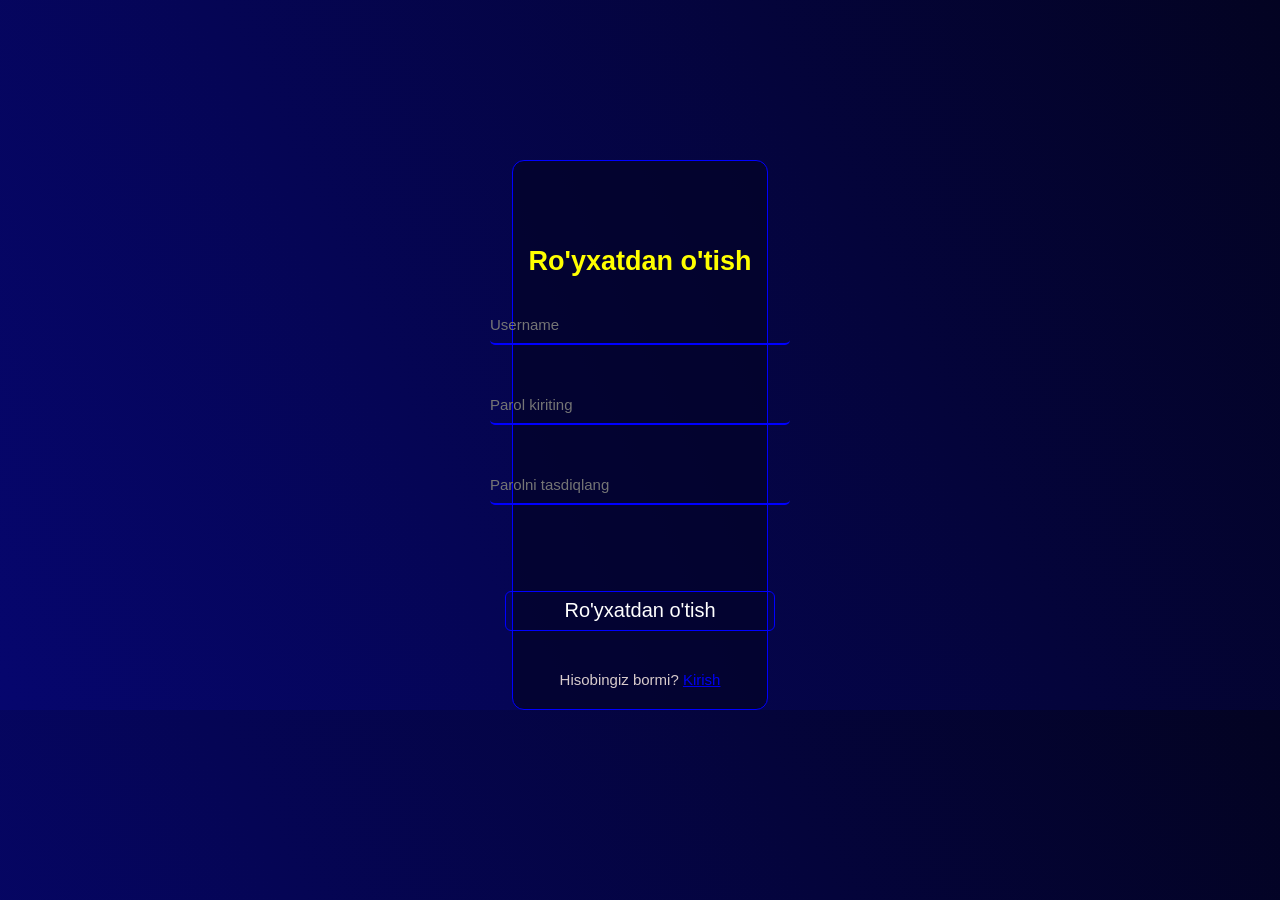
<file: otish.html>
<!DOCTYPE html>
<html lang="en">
    <head>
        <meta charset="UTF-8">
        <meta name="viewport" content="width=device-width, initial-scale=1.0">
        <title>Ro'yxatdan o'tish</title>
    </head>
    <body>
        <section>
            <div class="tepa">
                <h1>Ro'yxatdan o'tish</h1>
            </div>
            <div class="orta">
                <input type="username" placeholder="Username">
                <input type="password" placeholder="Parol kiriting">
                <input type="password" placeholder="Parolni tasdiqlang">
            </div>
            <div class="btn">
                <a href="./ani.html"><button>Ro'yxatdan o'tish</button></a>
                <p>
                    Hisobingiz bormi?
                    <a href="./kirish.html">Kirish</a>
                </p>
            </div>
        </section>
        <style>
            *{
                margin: 0;
                padding: 0;
                box-sizing: border-box;
                font-family: sans-serif;
            }
            body{
                background: linear-gradient(65deg, rgb(6, 6, 110),rgb(3, 3, 34));
                display: flex;
                justify-content: center;
                align-items: center;
            }
            section{
                width: 20%;
                height: 550px;
                margin-top: 12.5%;
                border: 1px solid blue;
                background-color: rgba(4, 4, 39, 0.726);
                display: flex;
                flex-direction: column;
                justify-content: space-between;
                align-items: center;
                border-radius: 12px;
                animation: top 3s ease forwards;
                .tepa{
                    color: yellow;
                    width: 100%;
                    height: 100px;
                    display: flex;
                    justify-content: center;
                    align-items: center;
                    font-size: 18px;
                    position: relative;
                    top: 50px;
                }
                .orta{
                    width: 100%;
                    position: relative;
                    bottom: 30px;
                    height: 300px;
                    display: flex;
                    flex-direction: column;
                    justify-content: center;
                    align-items: center;
                    gap: 40px;
                    input{
                        width: 300px;
                        height: 40px;
                        border:none;
                        font-size: 15px;
                        border-bottom: 2px solid blue;
                        border-radius: 5px;
                        background: none;
                        color: white;
                    }
                }
                .btn{
                    width: 100%;
                    height: 100px;
                    display: flex;
                    flex-direction: column;
                    justify-content: center;
                    align-items: center;
                    gap: 20px;
                    position: relative;
                    bottom: 30px;
                    button{
                        width: 270px;
                        height: 40px;
                        background: none;
                        border: 1px solid blue;
                        color: #fff;
                        font-size: 20px;
                        border-radius: 6px;
                    }
                    button:hover{
                        background: linear-gradient(45deg, rgb(36, 36, 233) , blue);
                        color: white;
                        transition: all 0.4s ease ;
                    }
                    p{
                        color: rgb(216, 204, 204);
                        position: relative;
                        top: 20px;
                        font-size: 15px;
                    }
                }
            }
            @keyframes top {
                from{
                    transform: translateY(-300px);
                    opacity: 0;
                }
                to{
                    transform: translateY(0);
                    opacity: 20;
                }
                
            }
        </style>
    </body>
</html>
</file>
<file: naruto.css>
body {
  margin: 0;
  min-height: 100vh;
  background: #0b1320;
  color: #f7f7f7;
  font-family: Arial, sans-serif;
}

.topbar {
  display: flex;
  align-items: center;
  justify-content: space-between;
  gap: 12px;
  padding: 18px 20px;
  background: #11192d;
  border-bottom: 1px solid rgba(255, 255, 255, 0.08);
}

.back-button {
  display: inline-flex;
  align-items: center;
  justify-content: center;
  padding: 10px 16px;
  border-radius: 999px;
  background: #ffcc4d;
  color: #111;
  text-decoration: none;
  font-weight: 700;
}

h1 {
  margin: 0;
  font-size: 18px;
}

main {
  padding: 20px;
}

.episodes-grid {
  display: grid;
  grid-template-columns: repeat(7, minmax(0, 1fr));
  gap: 12px;
  margin-bottom: 20px;
}

.episode-card {
  display: grid;
  place-items: center;
  min-height: 56px;
  background: rgba(255, 255, 255, 0.08);
  border: 1px solid rgba(255, 255, 255, 0.12);
  border-radius: 16px;
  color: #fff;
  text-decoration: none;
  font-weight: 700;
}

.vd-sections {
  display: grid;
  gap: 20px;
}

.vd-section,
.default-section {
  display: none;
  padding: 22px;
  border-radius: 18px;
  background: rgba(255, 255, 255, 0.05);
  border: 1px solid rgba(255, 255, 255, 0.08);
}

.vd-section:target {
  display: block;
}

.default-section {
  display: block;
}

@media (max-width: 1200px) {
  .episodes-grid {
    grid-template-columns: repeat(5, minmax(0, 1fr));
  }
}
@media (max-width: 900px) {
  .episodes-grid {
    grid-template-columns: repeat(3, minmax(0, 1fr));
  }
}
@media (max-width: 620px) {
  .episodes-grid {
    grid-template-columns: repeat(2, minmax(0, 1fr));
  }
  .topbar {
    flex-direction: column;
    align-items: stretch;
  }
}/*# sourceMappingURL=naruto.css.map */
</file>
